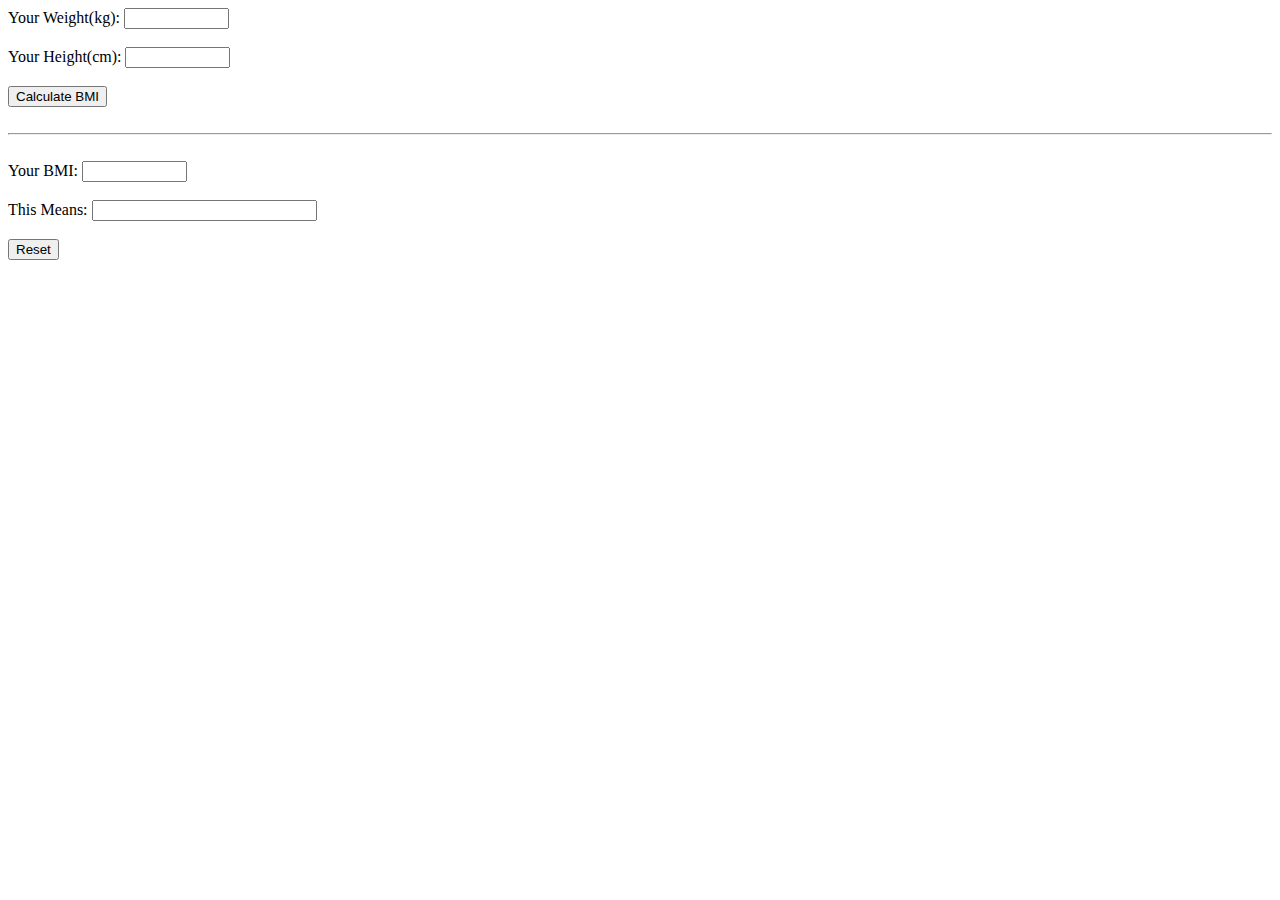
<file: JavaScriptProjects/Bmi calculator/index.html>
<!DOCTYPE html>
<html lang="en">

<head>
    <title>Document</title>
</head>
<body>
    <form name="bmiForm">

        Your Weight(kg): <input type="text" name="weight" size="10"><br /><br>

        Your Height(cm): <input type="text" name="height" size="10"><br /><br>

        <input type="button" value="Calculate BMI" onClick="calculateBmi()"><br />
        <br>
        <hr><br>
        Your BMI: <input type="text" name="bmi" size="10"><br /><br>

        This Means: <input type="text" name="meaning" size="25"><br /><br>

        <input type="reset" value="Reset" />
    </form>
    <script src="./index.js"></script>
</body>
</html>
</file>
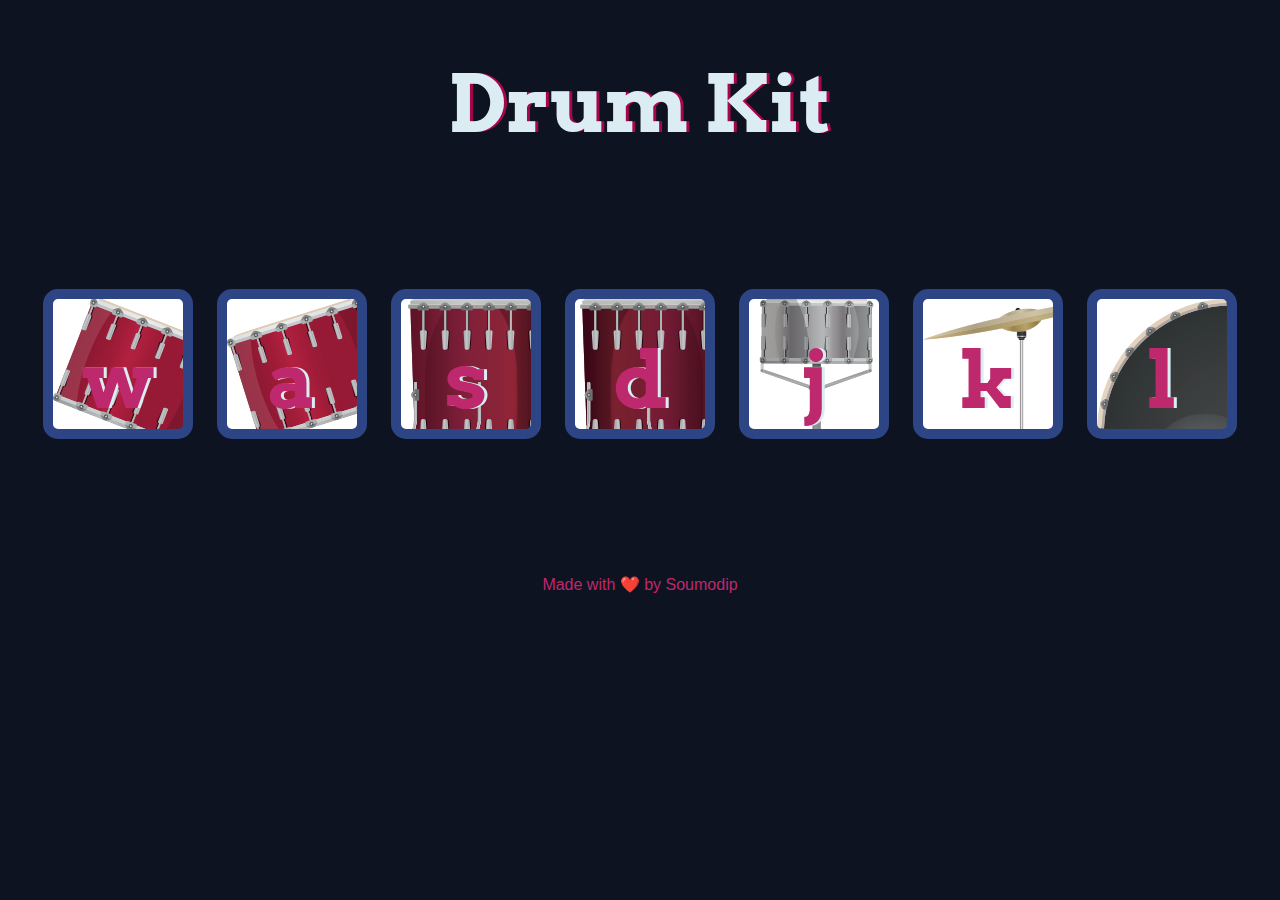
<file: JavaScriptProjects/Drum-kit/index.html>
<!DOCTYPE html>
<html lang="en">
<head>
  <meta charset="UTF-8">
  <meta name="viewport" content="width=device-width, initial-scale=1.0">
  <meta charset="utf-8">
  <title>Drum Kit</title>
  <link rel="stylesheet" href="styles.css">
  <link href="https://fonts.googleapis.com/css?family=Arvo" rel="stylesheet">
</head>

<body>
  <h1 id="title">Drum Kit</h1>
  <div class="set">
    <button class="w drum">w</button>
    <button class="a drum">a</button>
    <button class="s drum">s</button>
    <button class="d drum">d</button>
    <button class="j drum">j</button>
    <button class="k drum">k</button>
    <button class="l drum">l</button>
  </div>


<script src="index.js" charset="utf-8"></script>

<footer>
  <a>Made with ❤️ by Soumodip</a> 
</footer>
</body>
</html>
</file>
<file: JavaScriptProjects/Drum-kit/styles.css>
body {
  text-align: center;
  background-color: #0e1322;
}

h1 {
  font-size: 5rem;
  color: #DBEDF3;
  font-family: "Arvo", cursive;
  text-shadow: 3px 0 #a7064e;

}

footer {
  color: #c6d6db;
  font-family: sans-serif;
}

.w {
  background-image: url("images/tom1.png");
}

.a {
  background-image: url("images/tom2.png");
}

.s {
  background-image: url("images/tom3.png");
}

.d {
  background-image: url("images/tom4.png");
}

.j {
  background-image: url("images/snare.png");
}

.k {
  background-image: url("images/crash.png");
}

.l {
  background-image: url("images/kick.png");
}

.set {
  margin: 10% auto;
}

.pressed {
  box-shadow: 0 3px 4px 0 #DBEDF3;
  opacity: 0.5;
}

/* .red {
  color: rgb(255, 8, 132);
} */

.drum {
  outline: none;
  border: 10px solid #2e4585;
  font-size: 5rem;
  font-family: 'Arvo', cursive;
  line-height: 2;
  font-weight: 900;
  color: #be286c;
  text-shadow: 3px 0 #DBEDF3;
  border-radius: 15px;
  display: inline-block;
  width: 150px;
  height: 150px;
  text-align: center;
  margin: 10px;
  background-color: white;
}

a{
  color: #be286c;
}
</file>
